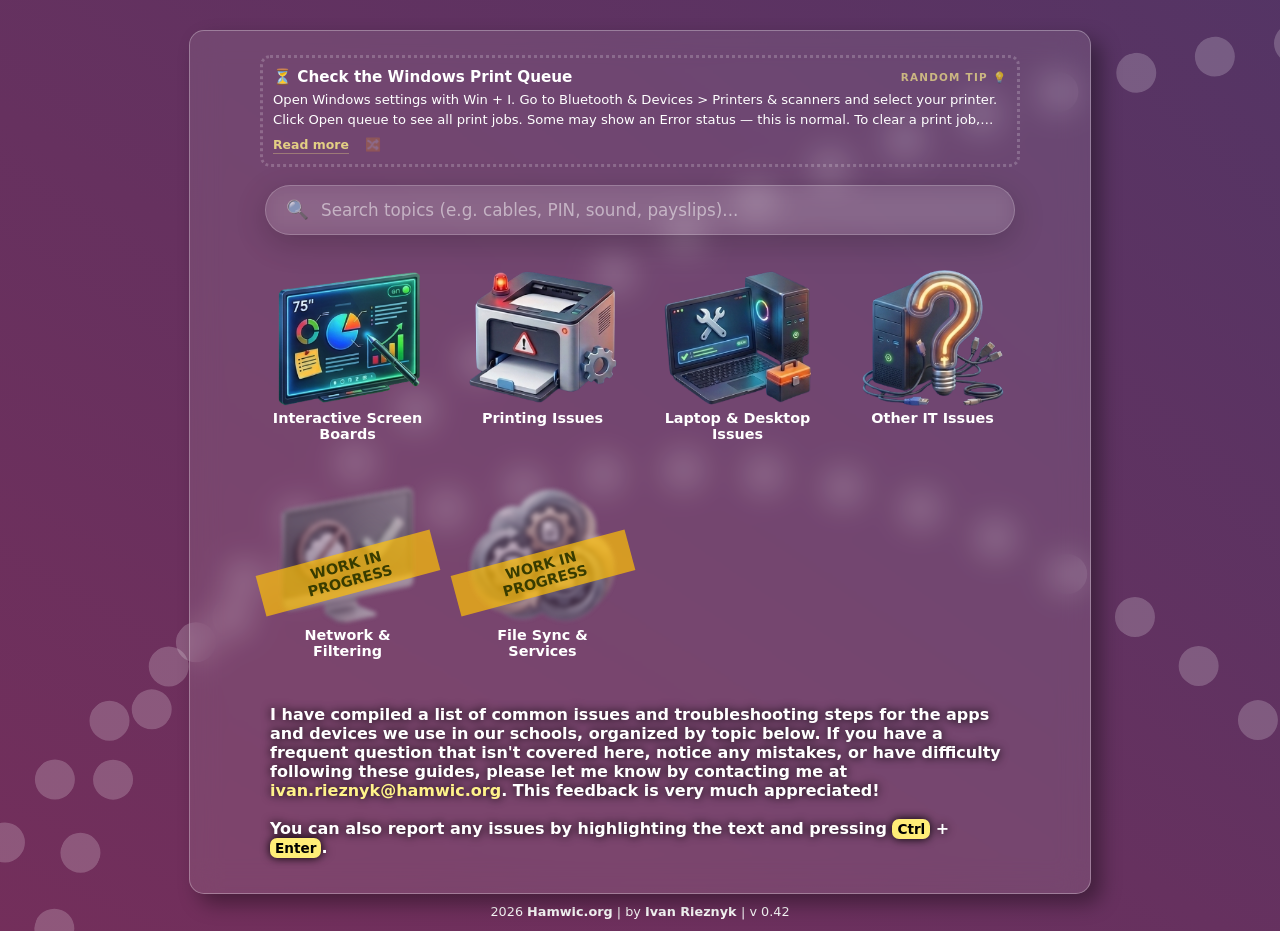
<file: index.html>
<!doctype html>
<html lang="en">

<head>
    <meta charset="UTF-8" />
    <meta name="viewport" content="width=device-width, initial-scale=1.0" />
    <title>Manuals: Hamwic IT Support</title>
    <link rel="stylesheet" href="css/styles.css" />
    <script src="js/feedbacksend.js"></script>
</head>

<body>
    <div id="sp1" class="spinner" style="
        top: 0vh;
        left: 0vw;
        width: 350vh;
        height: 250vh;
        "> </div>

    <div id="sp2" class="spinner" style="
        top: 50vh;
        left: -20vw;
        width: 200vh;
        height: 250vh;" div> </div>

    <div class=" glass-container">
        <div class="glass-card">
            <!-- Random tip 💡 widget -->
            <div class="tip-widget" id="tip-widget">
                <div class="tip-top-row">
                    <p class="tip-title" id="tip-title"></p>
                    <span class="tip-label">Random tip 💡</span>
                </div>
                <p class="tip-snippet" id="tip-snippet"></p>
                <div class="tip-footer">
                    <a class="tip-read-more" id="tip-link" href="#">Read more</a>
                    <button class="tip-shuffle-btn" id="tip-shuffle" title="Show another tip">🔀</button>
                </div>
            </div>

            <div class="search-container">
                <div class="search-input-wrapper">
                    <span class="search-icon">🔍</span>
                    <input type="text" id="search-input" placeholder="Loading search index..." disabled
                        autocomplete="off" />
                    <button id="search-clear-btn" style="display: none;">&times;</button>
                </div>
                <div id="search-results" class="search-results-dropdown"></div>
            </div>

            <div class="image-grid">
                <div>
                    <a href="iwb.html">
                        <img src="img/main/iwb.png" alt="Interactive Whiteboard Screen">
                        <h3>Interactive Screen Boards</h3>
                    </a>
                </div>

                <div>
                    <a href="print.html">
                        <img src="img/main/printer_issues.png" alt="Printing issues">
                        <h3>Printing Issues</h3>
                    </a>
                </div>

                <div>
                    <a href="laptops_desktop.html">
                        <img src="img/main/laptop.png" alt="Laptop/Desktop issues">
                        <h3>Laptop &amp; Desktop Issues</h3>
                    </a>
                </div>

                <div>
                    <a href="other.html">
                        <img src="img/main/other.png" alt="Other IT issues">
                        <h3>Other IT Issues</h3>
                    </a>
                </div>

                <div class="wip">
                    <img src="img/main/Filtering.png" alt="Network and filtering">
                    <h3>Network &amp; Filtering</h3>
                </div>

                <div class="wip">
                    <img src="img/main/sync.png" alt="File sync and services">
                    <h3>File Sync &amp; Services</h3>
                </div>

            </div>
            <p>I have compiled a list of common issues and troubleshooting steps for the apps and devices we
                use in our schools, organized by topic below. If you have a frequent question that isn't covered
                here,
                notice any mistakes, or have difficulty following these guides, please let me know by contacting me
                at
                <a href="mailto:ivan.rieznyk@hamwic.org">ivan.rieznyk@hamwic.org</a>. This feedback is very much
                appreciated!<br><br>
                You can also report any issues by highlighting the text and pressing <kbd>Ctrl</kbd> + <kbd>Enter</kbd>.
            </p>
        </div>
    </div>

    <footer>
        2026
        <a href="https://hamwic.org" target="_blank">
            <strong>Hamwic.org</strong>
        </a>
        | by <strong>
            <a href="mailto:ivan.rieznyk@hamwic.org">
                Ivan Rieznyk
            </a>
        </strong>
        | v 0.42
    </footer>

    <script src="js/search-index.js"></script>
    <script src="js/search.js"></script>

    <script>
        const randomDelay = -(Math.random() * 200); // match your 200s duration
        document.documentElement.style.setProperty('--spin-delay', randomDelay + 's');

        // ── Did you know? tip widget ───────────────────────────────────────────
        (function () {
            let lastIndex = -1;

            function pickTip() {
                let idx;
                do { idx = Math.floor(Math.random() * SEARCH_INDEX.length); }
                while (SEARCH_INDEX.length > 1 && idx === lastIndex);
                lastIndex = idx;
                return SEARCH_INDEX[idx];
            }

            function renderTip(tip) {
                document.getElementById('tip-title').textContent = tip.title;
                document.getElementById('tip-snippet').textContent = tip.content;
                document.getElementById('tip-link').href = tip.pageUrl + '#' + tip.anchor;
                // re-trigger fade-in animation
                const w = document.getElementById('tip-widget');
                w.style.animation = 'none';
                w.offsetHeight; // reflow
                w.style.animation = '';
            }

            renderTip(pickTip());

            document.getElementById('tip-shuffle').addEventListener('click', function () {
                renderTip(pickTip());
            });
        })();
    </script>

    <script data-goatcounter="https://ivan-hamw.goatcounter.com/count" async src="//gc.zgo.at/count.js"></script>
</body>

</html>


<!-- 
Version history:
0.14 - index redisign 
0.20 - Search 
0.21 - Search update and new topics (i am updating it now)
0.22 - background effect updated.
0.23 - search index update, new topics added, MFA setup.
0.24 - minor design update.
0.25 - deep-link feature added. Click to get deep direct link to the topic.
0.26 - small design update. Index page.
0.26 - Small design update. Index page. fix
0.27 - background updated. Animation test.
0.28 - background Animation fix.
0.29 - new share icon added.
0.30 - Fade effect
0.31 - Fade effect fix.
0.32 : 0.35 - Images zoom option added. Search index updated. other manual added (notifications issue in browser). some other minor updates
0.36 - Visitors counter added.
0.37 - new topic added (Mouse and Touchpad). Manual on Other IT issues updated.
0.38 - new manual added (Open another mailbox in Outlook).
0.39 - Random tip widget on index page.
0.40 - SMALL Random tip widget design update. Other design fixes.
0.41 - images fixing
0.42- huge update with all texts.
-->
</file>
<file: css/styles.css>
:root {
    --primary-color: #2563eb;
    --secondary-color: #64748b;
    --bg-color: #083259;
    --card-bg: #ffffff;
    --text-main: #1e293b;
    --border-color: #e2e8f0;
}


material-symbols-outlined {
    font-variation-settings:
        'FILL' 0,
        'wght' 700,
        'GRAD' 0,
        'opsz' 6,
}

body {
    margin: 0;
    padding: 0;
    min-height: 100vh;
    display: flex;
    flex-direction: column;
    justify-content: center;
    align-items: center;
    font-family: "Segoe UI", system-ui, -apple-system, sans-serif;
    position: relative;
    z-index: 0;
}

body::before {
    content: "";
    position: fixed;

    width: 600vw;
    height: 600vh;

    top: -50px;
    left: -50px;

    background: conic-gradient(rgb(24, 64, 120),
            rgb(3, 88, 76),
            rgb(6, 93, 155),
            rgb(149, 40, 80),
            rgb(24, 64, 120));

    animation: spin 200s linear infinite;
    animation-delay: var(--spin-delay, 0s);

    z-index: -1;
}

@keyframes spin {
    from {
        transform: translate(-50%, -50%) rotate(0deg);
    }

    to {
        transform: translate(-50%, -50%) rotate(360deg);
    }
}

@keyframes fade {
    0% {
        opacity: 0.0;
    }

    50% {
        opacity: 0.2;
    }

    100% {
        opacity: 0.0;
    }
}


.spinner {
    position: fixed;
    border-radius: 100%;
    border: 40px dotted;
    border-color: rgba(255, 255, 255, 0.2);
    animation: spin 30s linear infinite,
        fade 10s ease-in-out infinite;
}



.container {
    max-width: 900px;
    margin: 30px auto 0;
    background: var(--card-bg);
    padding: 20px;
    border-radius: 8px;
    box-shadow: 0 3px 5px rgba(0, 0, 0, 0.5);
}

/* COMPACT HEADER */
header {
    display: flex;
    justify-content: space-between;
    align-items: center;
    margin-bottom: 20px;
    border-radius: 10px;
}

a {
    text-decoration: none !important;
}

.brand-section h1 {
    margin: 0;
    padding-left: 10px;
    font-size: 1.5rem;
    color: var(--text-main);
}

.logo-text {
    font-size: 0.85rem;
    font-weight: bold;
    color: wheat;
    text-transform: uppercase;
    letter-spacing: 1px;
}

.logo-placeholder {
    /* width: 150px;
        height: 50px; */
    background-color: none;
    border: 0px dashed #cbd5e1;
    display: flex;
    align-items: center;
    justify-content: center;
    color: #94a3b8;
    font-size: 0.75rem;
    font-weight: bold;
    /* border-radius: 6px; */
    text-transform: uppercase;
    /* margin-top: 15px auto; */
}

.meta-info {
    text-align: right;
    font-size: 0.75rem;
    color: var(--secondary-color);
}

/* ACCORDIONS */
.accordion-item {
    border: 1px solid var(--border-color);
    border-radius: 6px;
    margin-bottom: 8px;
    overflow: hidden;
}

.disclaimer {
    background-color: #f8fafc;
    padding: 12px 16px;
    border-radius: 6px;
    margin-bottom: 8px;
}

details summary {
    padding: 12px 16px;
    background-color: #fff;
    cursor: pointer;
    font-weight: 600;
    list-style: none;
    display: flex;
    justify-content: space-between;
    align-items: center;
    font-size: 1.1rem;
}

details summary:hover {
    background-color: #f8fafc;
}

details summary::after {
    content: "＋";
    color: var(--primary-color);
    transition: transform 0.2s;
}

/* Styles for the header (summary) when the accordion is OPEN */
details[open] summary {
    background-color: #1e3a8a;
    /* Dark blue */
    color: #ffffff;
    /* White text */
}

/* Optional: Ensure the '+' changes to '-' and stays white when open */
details[open] summary::after {
    color: #ffffff;
    content: "－";
}

.imagesbox {
    display: flex;
    /* Enables the flexbox layout */
    flex-wrap: wrap;
    /* Allows images to move to the next line */
    gap: 10px;
    /* Sets a consistent space between images */
    justify-content: space-around;
    /* Distributes items equally in each line */
}

.imagesbox img {
    max-width: 100%;
    /* Prevents images from overflowing */
    height: auto;
    /* Maintains aspect ratio */
    /* flex: 1 1 200px; /* Allows images to grow/shrink, starting at 200px */
}

/* Optional: Add a slight border highlight to the whole item when open */
.accordion-item:has(details[open]) {
    border-color: #1e3a8a;
    box-shadow: 0 4px 6px -1px rgba(0, 0, 0, 0.1);
}

.content {
    padding: 15px 20px;
    border-top: 1px solid var(--border-color);
    background-color: #fcfcfc;
    font-size: 1.1rem;
}

/* NESTED ACCORDIONS */
.nested {
    margin-top: 8px;
    border-left: 4px solid var(--primary-color);
}

/* IMAGES/GIFS */
.instruction-img {
    max-width: 100%;
    height: auto;
    border-radius: 14px;
    margin: 10px 0;
    display: block;
    border: 1px solid var(--border-color);
    box-shadow: 0 3px 5px rgba(0, 0, 0, 0.5);
}

kbd {
    background: #ffed77;
    padding: 2px 5px;
    border-radius: 7px;
    font-family: inherit;
    font-weight: bold;
    font-size: 0.85rem;
}

/* FOOTER FOR AUTHOR/DATE */
footer {
    margin-top: 5px;
    margin-bottom: 12px;
    padding-top: 5px;
    /* border-top: 1px solid var(--border-color); */
    text-align: center;
    font-size: 0.8rem;
    color: white;
}


footer a,
footer a:visited {
    color: white;
}


/*CARDS version 1 */
.info-callout {
    background-color: #f0f7ff;
    border-left: 5px solid #007bff;
    max-width: 700px;
    padding: 1px 15px;
    margin: 5px auto;
    border-radius: 4px;
    font-family: sans-serif;
    line-height: 1.6;
    box-shadow: 0 3px 5px rgba(0, 0, 0, 0.2);
}

.info-callout strong {
    color: #0056b3;
}

.info-callout ul {
    /* margin-top: 5px; */
    padding-left: 20px;
}

.step-container {
    display: flex;
    gap: 20px;
    /* Space between text and image */
    background-color: #e8f2ff;
    align-items: flex-start;
    /* Aligns both columns to the top */
    padding: 20px;
    border: 1px solid #eee;
    border-radius: 10px;
    margin-bottom: 10px;
}

.step-text {
    flex: 1;
    /* Takes up all remaining free space */
    text-align: left;
    /* Ensures text is left-aligned */
}

.step-number {
    font-weight: bold;
    color: #007bff;
    display: block;
    margin-bottom: 5px;
}

.step-image {
    flex-shrink: 0;
    /* Prevents the image container from squishing */
    min-width: 200px;
    /* Adjust this width as needed */
    text-align: right;
    /* Keeps image aligned to the right side of its box */
}

.step-image img {
    max-width: 100%;
    /* Makes image responsive within the 200px box */
    height: auto;
    border-radius: 8px;
}

/* Responsive adjustment for mobile screens */
@media (max-width: 600px) {
    .step-container {
        flex-direction: column;
        /* Stack vertically on small screens */
    }

    .step-image {
        width: 100%;
        text-align: left;
    }
}


/* Container to help center the block on your page */
.glass-container {
    display: flex;
    justify-content: center;
    padding: 30px 20px 0;
    width: 100%;
    box-sizing: border-box;
}

.glass-card {
    max-width: 900px;
    width: 100%;


    /* The Glass Effect */
    background: rgba(255, 255, 255, 0.1);
    /* Transparent white */
    backdrop-filter: blur(15px);
    /* The blur effect */
    -webkit-backdrop-filter: blur(15px);
    /* Safari support */

    /* Border and Shadow */
    border: 1px solid rgba(255, 255, 255, 0.3);
    /* Subtle white border */
    border-radius: 15px;
    box-shadow: 10px 10px 20px 0 rgba(0, 0, 0, 0.37);
}

/* main page specific */
.glass-card p {
    color: white;
    font-weight: 600;
    padding: 20px 80px;
    filter: drop-shadow(0px 0px 5px rgb(0, 0, 0));
}

.glass-card kbd {
    color: black;
}

/* .glass-card p {
    font-weight: 300;
    font-size: 0.9rem;
} */

.glass-card a {
    color: #fff38a;
}

.image-grid {
    display: grid;
    /* This creates 250px columns. 'auto-fit' wraps them automatically */
    grid-template-columns: repeat(auto-fit, 150px);
    gap: 45px;
    justify-content: center;
    padding-bottom: 10px;
}

.image-grid img {
    width: 150px;
    height: auto;
    object-fit: cover;
    /* Ensures image fills the dimensions without stretching */
    border-radius: 10px;

}

.image-grid a:hover img {
    filter: drop-shadow(0px 0px 15px rgba(255, 245, 172, 0.5));
    transition: all var(--transition-speed) ease-in-out;
    transform: scale(1.05);
}

.image-grid a:not(:hover) img {
    transition: all var(--transition-speed) ease-in-out;
    transform: scale(1);
}


.image-grid h3 {
    text-align: center;
    color: white;
    margin: 0;
    font-size: 0.9rem;
}

/* CSS Variables for easy customization */
:root {
    --btn-color: #9d9d9d;
    --btn-hover: #6c5ce7;
    --transition-speed: 0.1s;
}

/* Modern Link Button */
.back-link {
    display: inline-flex;
    align-items: center;
    text-decoration: none;
    font-family: sans-serif;
    font-weight: 600;
    color: var(--btn-color);
    border: 2px solid var(--btn-color);
    padding: 5px 20px;
    border-radius: 8px;
    transition: all var(--transition-speed) ease-in-out;
    position: relative;
    overflow: hidden;
    margin: 10px 10px;
}

/* The Arrow Icon using CSS (No External Assets) */
.back-link::before {
    content: '';
    width: 8px;
    height: 8px;
    border-left: 2px solid currentColor;
    border-bottom: 2px solid currentColor;
    transform: rotate(45deg);
    margin-right: 12px;
    transition: transform var(--transition-speed) ease;
}

/* Hover States */
.back-link:hover {
    color: var(--btn-hover);
    border-color: var(--btn-hover);
    background-color: rgba(108, 92, 231, 0.05);
    /* Very light tint */
    padding-left: 25px;
    /* Shifts text slightly */
}

.back-link:hover::before {
    transform: rotate(45deg) scale(1.2);
}


/* 1. Container setup */
.image-grid>div {
    position: relative;
    /* Necessary to anchor the badge */
    /* overflow: hidden; */
    /* Keeps the badge within the card corners */
}

/* 2. The "Work in Progress" Overlay */
.wip::after {
    content: "WORK IN PROGRESS";
    position: absolute;
    top: 50%;
    left: 50%;
    transform: translate(-50%, -50%) rotate(-15deg);
    /* Centers and tilts text */

    background-color: rgba(255, 193, 7, 0.7);
    /* Warning yellow */
    color: #383c00;
    font-weight: bold;
    font-size: 0.9rem;
    padding: 5px 15px;
    width: 100%;
    text-align: center;
    z-index: 10;
    pointer-events: none;
    /* Allows user to still click if needed, or block it */
}

/* 3. Visual styling for unfinished items */
.wip img {
    filter: grayscale(80%) blur(2px);
    opacity: 0.6;
    transition: none !important;
    transform: none !important;
    scale: none !important;
}

.wip a {
    cursor: not-allowed;
    /* Shows a 'blocked' cursor on hover */
}

/* ==========================================
   SEARCH BAR AND DROPDOWN STYLING
   ========================================== */

.search-container {
    position: relative;
    max-width: 750px;
    margin: 18px auto 35px auto;
    padding: 0 40px;
    /* aligns with .glass-card h2/p padding of 40px */
}

.search-input-wrapper {
    position: relative;
    display: flex;
    align-items: center;
    background: rgba(255, 255, 255, 0.08);
    border: 1px solid rgba(255, 255, 255, 0.2);
    border-radius: 30px;
    padding: 8px 20px;
    box-shadow: 0 8px 32px 0 rgba(0, 0, 0, 0.2);
    backdrop-filter: blur(10px);
    -webkit-backdrop-filter: blur(10px);
    transition: all 0.3s cubic-bezier(0.4, 0, 0.2, 1);
}

.search-input-wrapper:focus-within {
    background: rgba(255, 255, 255, 0.15);
    border-color: rgba(255, 255, 255, 0.45);
    box-shadow: 0 8px 32px 0 rgba(0, 0, 0, 0.3), 0 0 15px rgba(255, 243, 138, 0.2);
}

.search-icon {
    font-size: 1.15rem;
    margin-right: 12px;
    color: rgba(255, 255, 255, 0.7);
    user-select: none;
}

#search-input {
    flex: 1;
    background: none;
    border: none;
    outline: none;
    color: white;
    font-size: 1.05rem;
    font-family: inherit;
    padding: 6px 0;
}

#search-input::placeholder {
    color: rgba(255, 255, 255, 0.5);
}

#search-clear-btn {
    background: none;
    border: none;
    color: rgba(255, 255, 255, 0.5);
    font-size: 1.5rem;
    cursor: pointer;
    padding: 0 4px;
    display: flex;
    align-items: center;
    justify-content: center;
    line-height: 1;
    transition: color 0.2s, transform 0.2s;
}

#search-clear-btn:hover {
    color: #fff38a;
    transform: scale(1.1);
}

/* Search results dropdown panel */
.search-results-dropdown {
    position: absolute;
    top: calc(100% + 10px);
    left: 40px;
    right: 40px;
    background: rgba(15, 23, 42, 0.95);
    border: 1px solid rgba(255, 255, 255, 0.15);
    border-radius: 14px;
    box-shadow: 0 10px 30px rgba(0, 0, 0, 0.5);
    z-index: 1000;
    max-height: 380px;
    overflow-y: auto;
    backdrop-filter: blur(25px);
    -webkit-backdrop-filter: blur(25px);
    transition: opacity 0.25s ease, transform 0.25s ease;
    opacity: 0;
    transform: translateY(-10px);
    pointer-events: none;
}

.search-results-dropdown.visible {
    opacity: 1;
    transform: translateY(0);
    pointer-events: auto;
}

/* Custom scrollbar for search results */
.search-results-dropdown::-webkit-scrollbar {
    width: 8px;
}

.search-results-dropdown::-webkit-scrollbar-track {
    background: rgba(0, 0, 0, 0.2);
    border-radius: 0 14px 14px 0;
}

.search-results-dropdown::-webkit-scrollbar-thumb {
    background: rgba(255, 255, 255, 0.15);
    border-radius: 4px;
}

.search-results-dropdown::-webkit-scrollbar-thumb:hover {
    background: rgba(255, 255, 255, 0.3);
}

.search-result-group {
    border-bottom: 1px solid rgba(255, 255, 255, 0.08);
}

.search-result-group:last-child {
    border-bottom: none;
}

.search-result-group-header {
    background: rgba(255, 255, 255, 0.03);
    padding: 10px 18px;
    font-size: 0.75rem;
    font-weight: 700;
    text-transform: uppercase;
    letter-spacing: 0.08em;
    color: #94a3b8;
    border-bottom: 1px solid rgba(255, 255, 255, 0.04);
}

.search-result-item {
    display: block;
    padding: 14px 18px;
    color: #cbd5e1;
    transition: all 0.2s ease;
    border-left: 3px solid transparent;
    text-decoration: none !important;
}

.search-result-item:hover,
.search-result-item.selected {
    background: rgba(255, 255, 255, 0.07);
    border-left-color: #38bdf8;
    color: white;
}

.search-result-title {
    font-weight: 600;
    font-size: 0.95rem;
    margin-bottom: 6px;
    color: #f1f5f9;
}

.search-result-item:hover .search-result-title,
.search-result-item.selected .search-result-title {
    color: #38bdf8;
}

.search-result-snippet {
    font-size: 0.8rem;
    color: #94a3b8;
    white-space: nowrap;
    overflow: hidden;
    text-overflow: ellipsis;
}

.search-result-item:hover .search-result-snippet,
.search-result-item.selected .search-result-snippet {
    color: #cbd5e1;
}

.search-result-title mark,
.search-result-snippet mark {
    background: rgba(56, 189, 248, 0.25);
    /* matching blue highlight */
    color: #38bdf8;
    font-weight: bold;
    border-radius: 2px;
    padding: 0 3px;
}

.search-no-results {
    padding: 24px;
    text-align: center;
    color: #94a3b8;
    font-size: 0.95rem;
}

/* Make sure mobile responsive styles are applied */
@media (max-width: 600px) {
    .search-container {
        padding: 0 20px;
        margin-bottom: 25px;
    }

    .search-results-dropdown {
        left: 20px;
        right: 20px;
    }
}

/* ==========================================
   DEEP-LINK: COPY BUTTON + TOAST
   ========================================== */

/* The 🔗 button sits at the far right of every accordion summary */
.copy-link-btn {
    margin-left: auto;
    flex-shrink: 0;
    background: none;
    border: none;
    cursor: pointer;
    font-size: 1rem;
    padding: 2px 6px;
    border-radius: 6px;
    opacity: 0;
    transition: opacity 0.2s ease, background-color 0.2s ease, transform 0.15s ease;
    color: inherit;
    line-height: 1;
}

/* Show button on summary hover (desktop) */
details summary:hover .copy-link-btn,
details[open] summary .copy-link-btn {
    opacity: 0.55;
}

.copy-link-btn:hover {
    opacity: 1 !important;
    background-color: rgba(255, 255, 255, 1);
    transform: scale(1.15);
}

/* Always visible on touch devices */
@media (hover: none) {
    .copy-link-btn {
        opacity: 0.45;
    }
}

/* Toast notification */
#deep-link-toast {
    position: fixed;
    bottom: 32px;
    left: 50%;
    transform: translateX(-50%) translateY(12px);
    background: #1e293b;
    color: #f1f5f9;
    padding: 10px 22px;
    border-radius: 999px;
    font-size: 0.9rem;
    font-weight: 600;
    box-shadow: 0 6px 24px rgba(0, 0, 0, 0.35);
    opacity: 0;
    pointer-events: none;
    transition: opacity 0.25s ease, transform 0.25s ease;
    z-index: 9999;
    white-space: nowrap;
}

#deep-link-toast.visible {
    opacity: 1;
    transform: translateX(-50%) translateY(0);
}

/* ==========================================
   TIP OF THE DAY WIDGET
   ========================================== */

.tip-widget {
    border-radius: 10px;
    margin: 24px 70px 0;
    padding: 10px;
    border: 3px dotted rgba(255, 255, 255, 0.2);
    display: flex;
    flex-direction: column;
    gap: 4px;
    animation: tipFadeIn 0.4s ease both;
}

@keyframes tipFadeIn {
    from {
        opacity: 0;
        transform: translateY(-6px);
    }

    to {
        opacity: 1;
        transform: translateY(0);
    }
}

.tip-widget p {
    padding: 0;
    margin: 0;
    filter: none;
    font-weight: normal;
}

.tip-top-row {
    display: flex;
    justify-content: space-between;
    align-items: center;
    width: 100%;
}

.tip-label {
    font-size: 0.65rem;
    font-weight: 700;
    text-transform: uppercase;
    letter-spacing: 0.12em;
    color: rgba(255, 243, 138, 0.65);
    flex-shrink: 0;
}

.tip-title {
    font-size: 0.95rem;
    font-weight: 700 !important;
    color: rgba(255, 255, 255, 0.95);
    margin: 0;
}

.tip-snippet {
    font-size: 0.82rem;
    color: rgba(255, 255, 255, 0.5);
    margin: 0;
    line-height: 1.5;
    display: -webkit-box;
    -webkit-line-clamp: 2;
    -webkit-box-orient: vertical;
    overflow: hidden;
}

.tip-footer {
    display: flex;
    align-items: center;
    gap: 12px;
    margin-top: 4px;
}

.tip-read-more {
    font-size: 0.78rem;
    font-weight: 600;
    color: rgba(255, 243, 138, 0.8) !important;
    border-bottom: 1px solid rgba(255, 243, 138, 0.3);
    padding-bottom: 1px;
    transition: color 0.2s, border-color 0.2s;
}

.tip-read-more:hover {
    color: #fff38a !important;
    border-color: #fff38a;
}

.tip-shuffle-btn {
    background: none;
    border: none;
    cursor: pointer;
    font-size: 0.8rem;
    color: rgba(255, 255, 255, 0.2);
    padding: 2px 4px;
    border-radius: 4px;
    transition: color 0.2s, transform 0.35s ease;
    line-height: 1;
}

.tip-shuffle-btn:hover {
    color: rgba(255, 255, 255, 0.6);
    transform: rotate(180deg);
}

@media (max-width: 600px) {
    .tip-widget {
        margin: 16px 20px 0;
        padding: 14px 16px 18px;
    }
}
</file>
